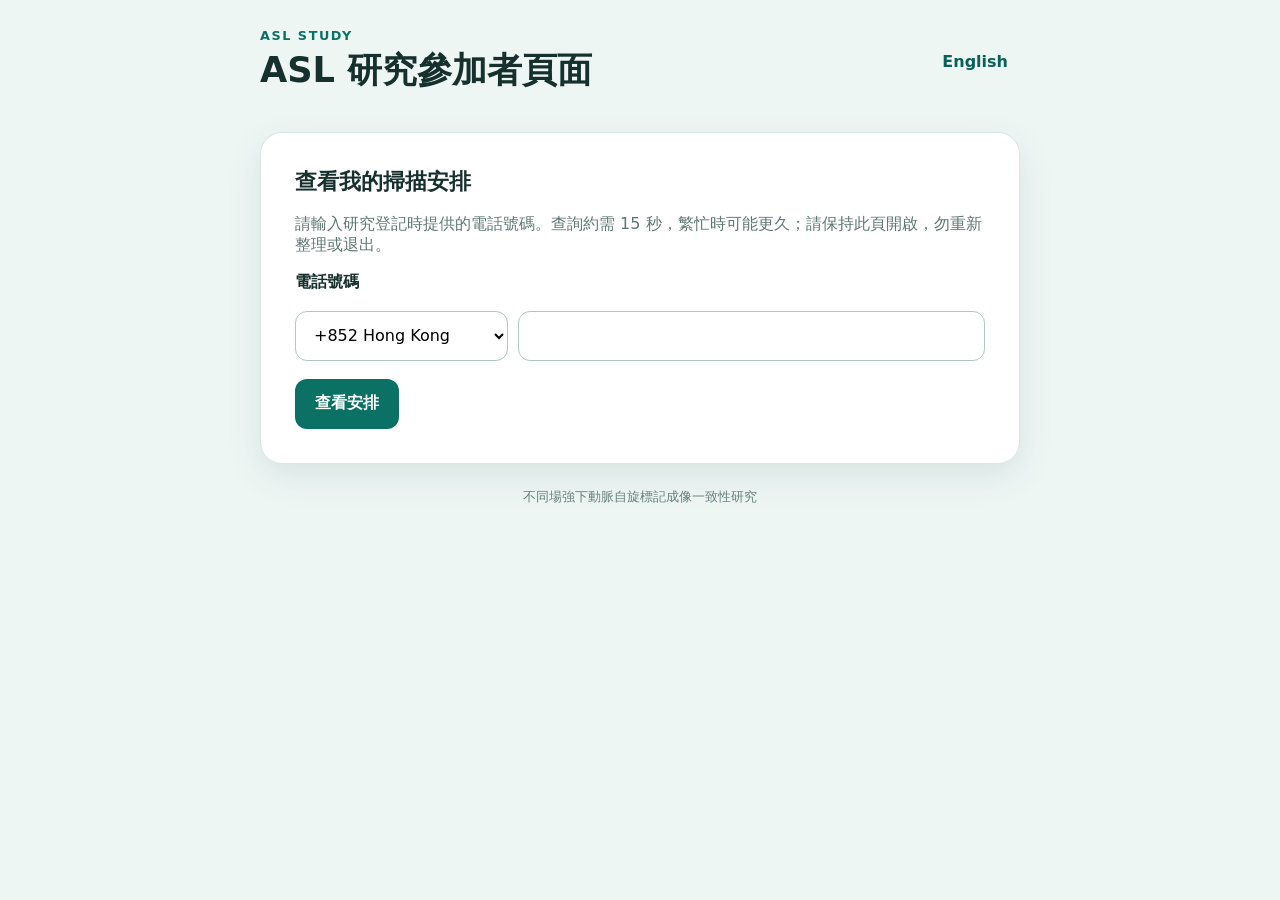
<file: index.html>
<!doctype html>
<html lang="zh-Hant">
<head>
  <meta charset="utf-8">
  <meta name="viewport" content="width=device-width, initial-scale=1">
  <meta name="theme-color" content="#0b5d55">
  <title>ASL 研究參加者頁面</title>
  <link rel="stylesheet" href="style.css?v=20261002k">
</head>
<body>
  <header>
    <div>
      <p class="eyebrow">ASL Study</p>
      <h1 data-text="title">ASL 研究參加者頁面</h1>
    </div>
    <button id="language" class="text-button" type="button">English</button>
  </header>
  <main>
    <div id="progress" class="progress" aria-live="polite"></div>
    <section id="app" class="card" aria-live="polite"></section>
  </main>
  <footer data-text="footer">不同場強下動脈自旋標記成像一致性研究</footer>
  <script src="config.js"></script>
  <script src="app.js?v=20261029b"></script>
</body>
</html>
</file>
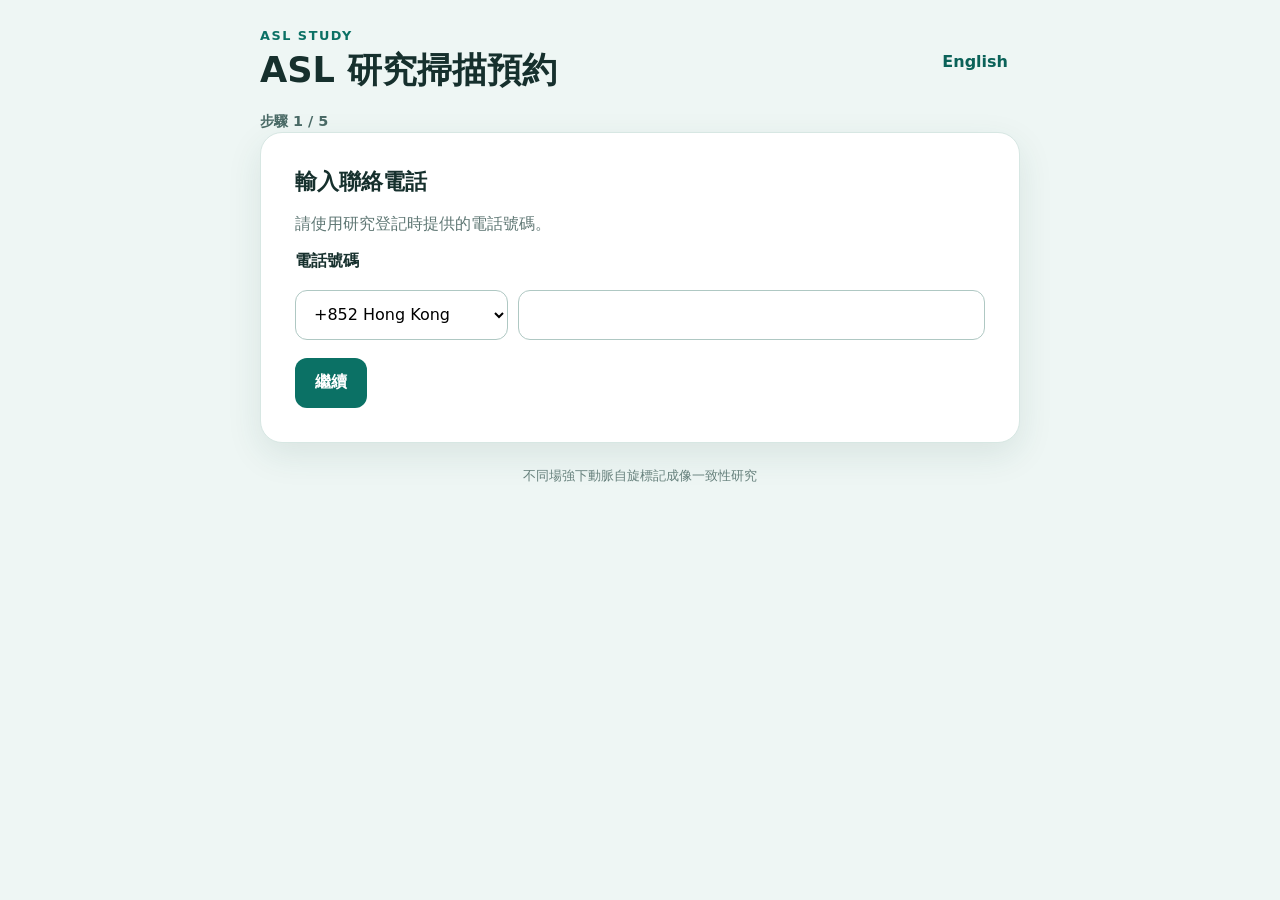
<file: standby.html>
<!doctype html>
<html lang="zh-Hant">
<head>
  <meta charset="utf-8">
  <meta name="viewport" content="width=device-width, initial-scale=1">
  <meta name="theme-color" content="#0b5d55">
  <title>ASL 研究掃描預約</title>
  <link rel="stylesheet" href="style.css?v=20261002k">
</head>
<body>
  <header>
    <div>
      <p class="eyebrow">ASL Study</p>
      <h1 data-text="title">ASL 研究掃描預約</h1>
    </div>
    <button id="language" class="text-button" type="button">English</button>
  </header>
  <main>
    <div id="progress" class="progress" aria-live="polite"></div>
    <section id="app" class="card" aria-live="polite"></section>
  </main>
  <footer data-text="footer">不同場強下動脈自旋標記成像一致性研究</footer>
  <script src="config.js"></script>
  <script src="standby.js?v=20261029b"></script>
</body>
</html>
</file>
<file: style.css>
:root{
  color-scheme:light;
  font-family:system-ui,-apple-system,"Segoe UI",sans-serif;
  color:#16302d;
  background:#eef6f4
}
*{box-sizing:border-box}
body{margin:0;min-height:100vh}
header,main,footer{width:min(100% - 32px,760px);margin-inline:auto}
header{display:flex;align-items:center;justify-content:space-between;gap:16px;padding:28px 0 18px}
h1,h2,h3,p{margin-top:0}
h1{margin-bottom:0;font-size:clamp(1.55rem,7vw,2.2rem)}
h2{font-size:1.35rem}
h3{margin-bottom:10px}
.eyebrow{margin-bottom:4px;color:#0b7165;font-size:.8rem;font-weight:800;letter-spacing:.12em;text-transform:uppercase}
.card{padding:clamp(20px,5vw,34px);border:1px solid #d7e7e3;border-radius:22px;background:#fff;box-shadow:0 12px 35px rgb(27 79 72 / 10%)}
.progress{min-height:20px;color:#496965;font-size:.9rem;font-weight:700}
.muted{color:#5f7774}
.compact{margin-bottom:0}
.block{display:block;margin-top:8px}
.error{padding:12px;border-radius:12px;color:#8d251c;background:#fff0ee}
.success{color:#11634f}
label{display:block;margin-bottom:8px;font-weight:750}
.phone{display:grid;grid-template-columns:auto 1fr;gap:10px;margin:18px 0}
input,select,button{min-height:50px;border-radius:12px;font:inherit}
input,select{width:100%;border:1px solid #afc8c3;padding:0 14px;background:#fff}
button{border:0;padding:0 20px;color:#fff;background:#0b7165;font-weight:800;cursor:pointer}
button:hover{background:#085b52}
button:disabled{cursor:not-allowed;opacity:.55}
button:focus-visible,input:focus-visible,select:focus-visible{outline:3px solid #8cd9cc;outline-offset:2px}
.text-button{min-height:42px;padding:0 12px;color:#0b6259;background:transparent}
.secondary{color:#0b6259;background:#e5f4f1}
.secondary:hover{background:#d3ece7}
.actions{display:flex;flex-wrap:wrap;gap:10px;margin-top:16px}
.panel,.preparation,.incentive{margin-top:18px;padding:18px;border-radius:14px;background:#f4f8f7}
.important{margin:16px 0;padding:16px;border-left:5px solid #d58b14;border-radius:10px;background:#fff8e8;line-height:1.5}
.important p:last-child{margin-bottom:0}
.button-link{display:inline-flex;min-height:48px;padding:0 18px;align-items:center;justify-content:center;border-radius:12px;color:#fff;background:#0b7165;font-weight:800;text-decoration:none}
.button-link:hover{color:#fff;background:#085b52}
.disabled-link{pointer-events:none;opacity:.45}
.link-grid{display:grid;gap:10px}
.file-link{display:flex;justify-content:space-between;gap:12px;align-items:center;padding:14px;border:1px solid #bad8d2;border-radius:12px;color:#144943;background:#fff;text-decoration:none}
.file-link span{font-size:.85rem;color:#58736f}
.file-link:hover{border-color:#0b7165}
.notice{margin:14px 0;padding:16px;border:1px solid #d6e4e1;border-radius:14px;background:#f8fbfa}
.notice.locked{opacity:.45}
.notice.done{border-color:#68b9a8;background:#eaf8f4}
.notice button{margin-top:10px;min-height:42px}
.summary{display:grid;gap:12px}
.summary>div,address{padding:14px;border-radius:12px;background:#f4f8f7}
address{margin-top:14px;font-style:normal;line-height:1.55}
.paired-choice-list{display:grid;gap:12px;margin-top:18px}
.choice{width:100%;height:auto;min-height:76px;padding:14px;text-align:left;color:#18443e;background:#f0f7f5;border:2px solid transparent}
.choice:hover{background:#e5f3f0}
.choice.selected{border-color:#0b7165;background:#dcf1ec}
.paired-choice{display:flex;align-items:center;justify-content:space-between;gap:18px;min-height:82px;padding:18px 20px}
.paired-choice strong{font-size:1.05rem;white-space:nowrap}
.paired-choice span{font-size:1rem;font-weight:700;text-align:right;line-height:1.4}
.appointment{margin:14px 0;padding:18px;border-radius:14px;background:#f4f8f7}
.appointment span,.appointment small{display:block}
.appointment strong{display:block;margin:7px 0;font-size:1.25rem;line-height:1.45}
.appointment.fixed{border:2px solid #0b7165;background:#e8f6f2}
.appointment.hospital{border:2px solid #6d7ea8;background:#f0f3fb}
.arrival{margin-top:10px;padding-top:10px;border-top:1px solid rgb(0 0 0 / 10%)}
.arrival b{display:block}
.arrival small{margin-top:3px;color:#5f7774}
.preparation li{margin:8px 0;line-height:1.45}
.incentive{border:2px solid #d5a33b;background:#fff9e9}
.profile-grid{display:grid;grid-template-columns:1fr 1fr;gap:12px;align-items:end}
.profile-grid label{margin:0}
.profile-grid button,.profile-grid .success{grid-column:1 / -1}
.check-row{display:flex;gap:10px;align-items:flex-start;margin:16px 0;padding:12px;border:1px solid #d7e7e3;border-radius:12px;background:#fff}
.check-row input{width:20px;min-height:20px;margin-top:1px}
.check-row span{font-weight:700}
ul{padding-left:1.25rem}
li{margin:8px 0;line-height:1.45}
.qr{margin-top:16px;padding:16px;border:1px dashed #90aaa5;border-radius:12px;text-align:center}
.qr img{display:block;max-width:220px;margin:10px auto}
.qr .button-link{margin-top:8px}
footer{padding:24px 0 36px;color:#66807c;font-size:.82rem;text-align:center}
@media(max-width:560px){
  header,main,footer{width:min(100% - 20px,760px)}
  header{padding-top:18px}
  .card{border-radius:17px}
  .profile-grid{grid-template-columns:1fr}
  .profile-grid button,.profile-grid .success{grid-column:auto}
  .contact-actions .button-link{flex:1}
  .paired-choice{display:block}
  .paired-choice strong{display:block;margin-bottom:8px}
  .paired-choice span{display:block;text-align:left}
}
@media print{
  body{background:#fff}
  header,.progress,footer,.contact-actions{display:none!important}
  main{width:100%}
  .card{border:0;box-shadow:none}
  .panel,.appointment{break-inside:avoid}
}
</file>
